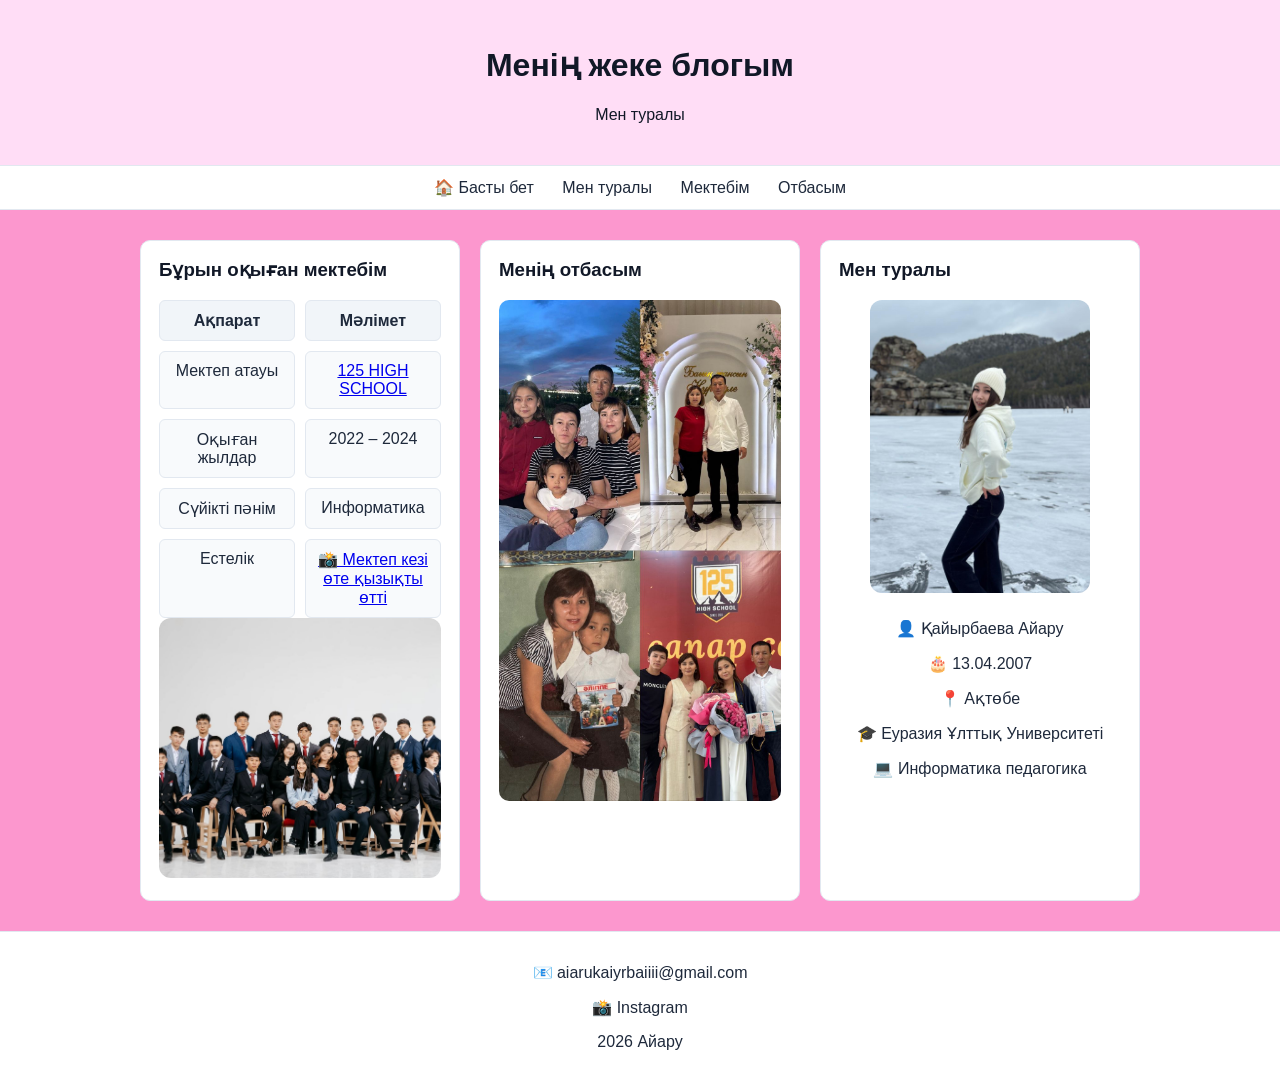
<file: blog.html>
<!DOCTYPE html>
<html lang="kk">
<head>
    <meta charset="UTF-8">
    <meta name="viewport" content="width=device-width, initial-scale=1.0">
    <title>Менің блогым</title>
    <link rel="stylesheet" href="style.css">
</head>
<body>

<header>
    <h1>Менің жеке блогым</h1>
    <p>Мен туралы</p>
</header>

<!-- МЕНЮ -->
<nav class="section-nav">
    <a href="index.html">🏠 Басты бет</a>
    <a href="#about">Мен туралы</a>
    <a href="#school">Мектебім</a>
    <a href="#family">Отбасым</a>
</nav>

<main class="blog-grid">

    <!-- МЕКТЕП -->
    <section id="school" class="blog-box">
        <h3>Бұрын оқыған мектебім</h3>

        <div class="div-table">
            <div class="div-cell div-head">Ақпарат</div>
            <div class="div-cell div-head">Мәлімет</div>

            <div class="div-cell">Мектеп атауы</div>
            <div class="div-cell">
    <a href="https://www.google.com/search?q=125+high+school+aktobe" target="_blank">
        125 HIGH SCHOOL
    </a>
</div>
            <div class="div-cell">Оқыған жылдар</div>
            <div class="div-cell">2022 – 2024</div>

            <div class="div-cell">Сүйікті пәнім</div>
            <div class="div-cell">Информатика</div>

            <div class="div-cell">Естелік</div>
            <div class="div-cell">
  <a href="https://instagram.com/itshniki_11g" target="_blank">
    📸 Мектеп кезі өте қызықты өтті
  </a>
</div>
        </div>

        <div class="school-photo">
            <img src="125.jpeg" alt="Мектебім">
        </div>
    </section>

    <!-- ОТБАСЫ -->
    <section id="family" class="blog-box">
        <h3>Менің отбасым</h3>

        <div class="family-photo">
    <img src="dom.jpeg" alt="Менің отбасым">
</div>
    </section>

    <!-- МЕН ТУРАЛЫ -->
    <section id="about" class="blog-box">
    <h3>Мен туралы</h3>

    <div class="about-box">
        <img src="men.jpeg" alt="Менің суретім">

        <div>
            <p>👤 Қайырбаева Айару</p>
            <p>🎂 13.04.2007</p>
            <p>📍 Ақтөбе</p>
            <p>🎓 Еуразия Ұлттық Университеті</p>
            <p>💻 Информатика педагогика</p>
        </div>
    </div>
</section>

</main>

<footer>
    <p>📧 <a href="mailto:aiarukaiyrbaiiii@gmail.com">aiarukaiyrbaiiii@gmail.com</a></p>
    <p>📸 <a href="https://instagram.com/aiaryyqq" target="_blank">Instagram</a></p>
    <p>2026 Айару</p>
</footer>

</body>
</html>
</file>
<file: style.css>
/* ====== BASE ====== */
body {
  margin: 0;
  font-family: Arial, sans-serif;
  background: #fc97ce;
  color: #1e293b;
}

html {
  scroll-behavior: smooth;
}

/* ====== HEADER ====== */
header {
  background: #ffddf6;
  color: #111827;
  padding: 25px 15px;
  text-align: center;
  border-bottom: 1px solid #e2e8f0;
}

/* ====== NAVIGATION ====== */
nav,
.section-nav {
  background: #ffffff;
  padding: 12px;
  text-align: center;
  border-bottom: 1px solid #e2e8f0;
}

nav a,
.section-nav a {
  text-decoration: none;
  color: #1e293b;
  margin: 0 12px;
  font-weight: 500;
  position: relative;
  transition: 0.3s;
}

nav a:hover,
.section-nav a:hover {
  opacity: 0.6;
}

/* underline animation */
.section-nav a::after {
  content: "";
  position: absolute;
  left: 0;
  bottom: -4px;
  width: 0;
  height: 2px;
  background: #111827;
  transition: 0.3s;
}

.section-nav a:hover::after {
  width: 100%;
}

/* ====== LAYOUT ====== */
main.grid-layout {
  max-width: 1000px;
  margin: 30px auto;
  padding: 0 15px;
  display: grid;
  grid-template-columns: 1fr 2fr;
  gap: 20px;
}

.right-col {
  display: flex;
  flex-direction: column;
  gap: 20px;
}

/* ====== CARDS ====== */
#about,
#skills,
.march-block,
.blog-box {
  background: #ffffff;
  padding: 18px;
  border-radius: 10px;
  border: 1px solid #e2e8f0;
}

/* ====== TITLES ====== */
section h2,
.blog-box h3 {
  margin-top: 0;
  color: #111827;
}

/* ====== BLOG ====== */
.blog-grid {
  max-width: 1000px;
  margin: 30px auto;
  padding: 0 15px;
  display: grid;
  grid-template-columns: repeat(3, 1fr);
  gap: 20px;
}

.blog-box {
  transition: 0.3s;
}

.blog-box:hover {
  transform: translateY(-4px);
  box-shadow: 0 8px 20px rgba(0, 0, 0, 0.08);
}

/* ====== BUSINESS CARD ====== */
.business-card {
  display: flex;
  gap: 15px;
  align-items: center;
  margin-top: 15px;
  padding: 15px;
  border-radius: 10px;
  background: #f8fafc;
  border: 1px solid #e2e8f0;
}

.avatar {
  width: 80px;
  height: 80px;
  border-radius: 50%;
  overflow: hidden;
}

.avatar img {
  width: 100%;
  height: 100%;
  object-fit: cover;
}

/* ====== TABLE ====== */
.layout-table {
  width: 100%;
  border-collapse: collapse;
}

.cell {
  border: 1px solid #e2e8f0;
  padding: 15px;
  vertical-align: top;
}

/* ====== CALENDAR ====== */
.calendar a {
  text-decoration: none;
  padding: 6px;
  display: inline-block;
  color: #1e293b;
}

.special {
  background: #e2e8f0;
  font-weight: bold;
}

.special:hover {
  background: #cbd5e1;
}

.info {
  display: none;
  border: 1px solid #e2e8f0;
  padding: 10px;
  margin-top: 10px;
  border-radius: 8px;
  background: #f8fafc;
}

.info:target {
  display: block;
}

/* ====== DIV TABLE ====== */
.div-table {
  display: grid;
  grid-template-columns: 1fr 1fr;
  gap: 10px;
  margin-top: 12px;
}

.div-cell {
  border: 1px solid #e2e8f0;
  padding: 10px;
  text-align: center;
  border-radius: 6px;
  background: #f8fafc;
}

.div-head {
  font-weight: bold;
  background: #f1f5f9;
}

/* ====== IMAGES ====== */
.school-photo img {
  width: 100%;
  height: 260px;
  object-fit: cover;
  border-radius: 12px;
}

.family-photo {
  display: flex;
  justify-content: center;
  margin-top: 15px;
}

.family-photo img {
  width: 100%;
  max-width: 350px;
  border-radius: 10px;
}

/* ====== ABOUT ====== */
.about-box {
  display: flex;
  flex-direction: column;
  align-items: center;
  text-align: center;
}

.about-box img {
  width: 220px;
  border-radius: 12px;
  margin-bottom: 10px;
}

/* ====== FOOTER ====== */
footer {
  background: #ffffff;
  text-align: center;
  padding: 15px;
  border-top: 1px solid #e2e8f0;
}

footer a {
  text-decoration: none;
  color: #1e293b;
  font-weight: 500;
}

footer a:hover {
  text-decoration: underline;
}

/* ====== RESPONSIVE ====== */
@media (max-width: 768px) {
  main.grid-layout {
    grid-template-columns: 1fr;
  }

  .blog-grid {
    grid-template-columns: 1fr;
  }

  .school-photo img,
  .family-photo img {
    height: auto;
  }
}
</file>
